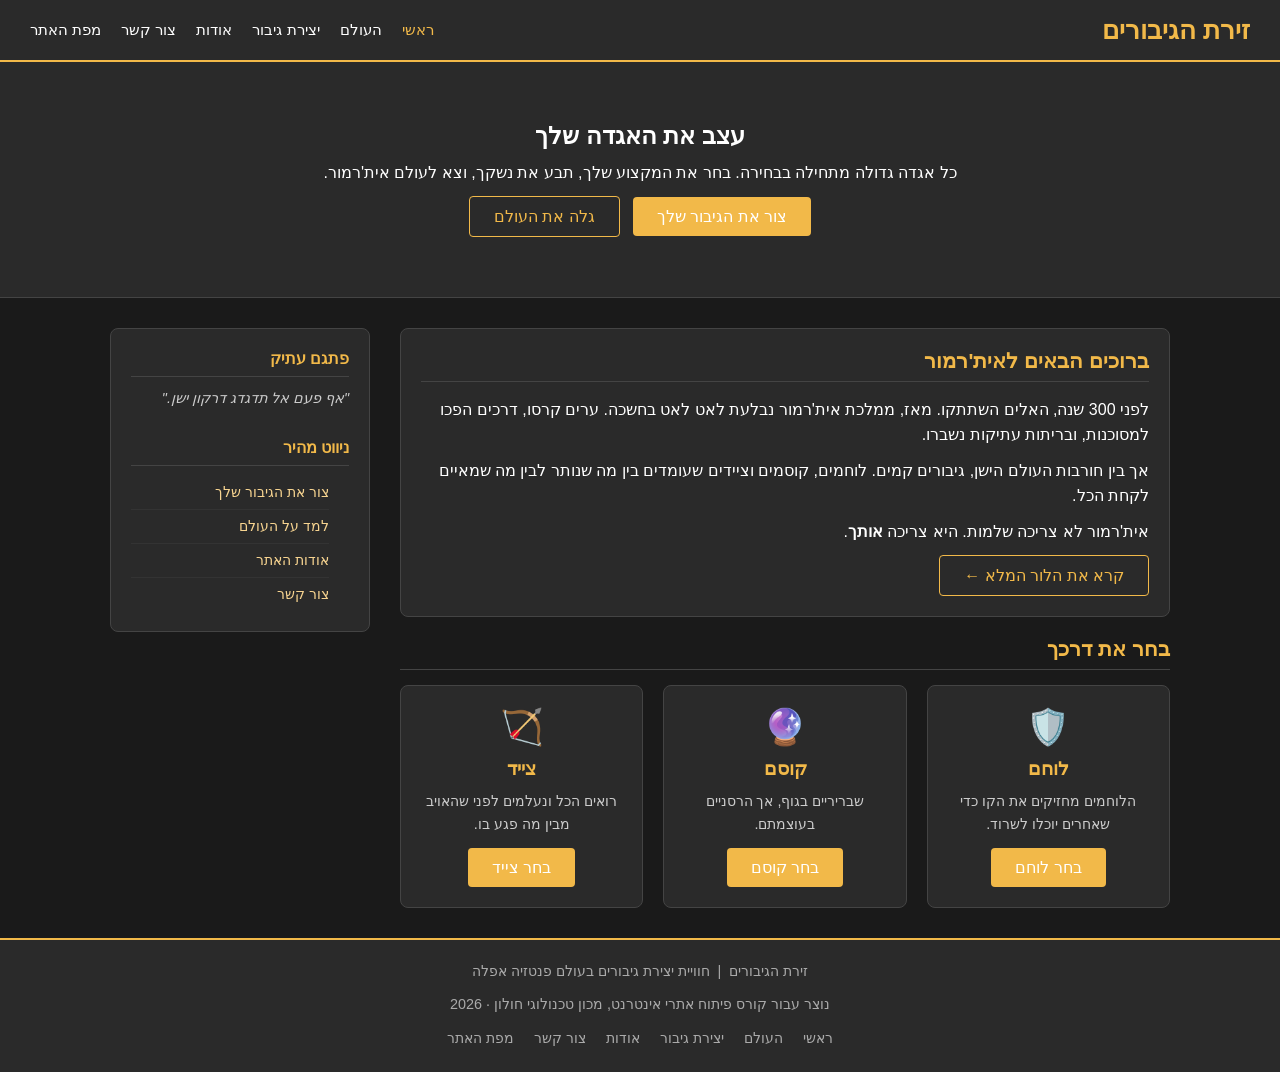
<file: index.html>
﻿<!DOCTYPE html>
<html lang="he">
<head>
    <meta charset="UTF-8" />
    <meta name="viewport" content="width=device-width, initial-scale=1.0" />
    <title>זירת הגיבורים - עצב את האגדה שלך</title>
    <meta name="description" content="זירת הגיבורים היא אתר יצירת גיבורים לעולם פנטזיה אפלה. בחר את המקצוע שלך וצא לדרך." />
    <meta name="keywords" content="RPG, גיבור, פנטזיה, לוחם, קוסם, צייד" />
    <meta name="author" content="זירת הגיבורים" />
    <link rel="icon" type="image/x-icon" href="assets/favicon.ico">
    <link rel="stylesheet" href="styles/myStyle.css" />
</head>
<body>

<div class="page-wrapper">
    <header> <!-- כותרת -->
        <h1>זירת הגיבורים</h1>
        <nav>
            <ul>
                <li><a href="index.html" class="active">ראשי</a></li>
                <li><a href="lore.html">העולם</a></li>
                <li><a href="heroCreator.html">יצירת גיבור</a></li>
                <li><a href="about.html">אודות</a></li>
                <li><a href="contactUs.html">צור קשר</a></li>
                <li><a href="siteMap.html">מפת האתר</a></li>
            </ul>
        </nav>
    </header>
    <!-- באנר ראשי -->
    <section class="hero-banner">
        <h2>עצב את האגדה שלך</h2>
        <p>
            כל אגדה גדולה מתחילה בבחירה. בחר את המקצוע שלך,
            תבע את נשקך, וצא לעולם אית'רמור.
        </p>
        <a href="heroCreator.html" class="btn btn-primary">צור את הגיבור שלך</a>
        &nbsp;
        <a href="lore.html" class="btn btn-secondary">גלה את העולם</a>
    </section>

    <!-- אזור תוכן -->
    <div class="content-area">

        <main>
            <!-- אודות העולם -->
            <div class="card">
                <h2 class="section-title">ברוכים הבאים לאית'רמור</h2>
                <p>
                    לפני 300 שנה, האלים השתתקו. מאז, ממלכת אית'רמור
                    נבלעת לאט לאט בחשכה. ערים קרסו,
                    דרכים הפכו למסוכנות, ובריתות עתיקות נשברו.
                </p>
                <p>
                    אך בין חורבות העולם הישן, גיבורים קמים. לוחמים, קוסמים
                    וציידים שעומדים בין מה שנותר לבין מה שמאיים לקחת הכל.
                </p>
                <p>
                    אית'רמור לא צריכה שלמות. היא צריכה <strong>אותך</strong>.
                </p>
                <a href="lore.html" class="btn btn-secondary">קרא את הלור המלא ←</a>
            </div>

            <!-- שלושת המקצועות -->
            <h2 class="section-title">בחר את דרכך</h2>
            <div class="class-grid">

                <div class="class-card">
                    <span class="class-icon">🛡️</span>
                    <h3>לוחם</h3>
                    <p> הלוחמים מחזיקים את הקו כדי שאחרים יוכלו לשרוד.</p>
                    <a href="heroCreator.html" class="btn btn-primary">בחר לוחם</a>
                </div>

                <div class="class-card">
                    <span class="class-icon">🔮</span>
                    <h3>קוסם</h3>
                    <p> שבריריים בגוף, אך הרסניים בעוצמתם.</p>
                    <a href="heroCreator.html" class="btn btn-primary">בחר קוסם</a>
                </div>

                <div class="class-card">
                    <span class="class-icon">🏹</span>
                    <h3>צייד</h3>
                    <p> רואים הכל ונעלמים לפני שהאויב מבין מה פגע בו.</p>
                    <a href="heroCreator.html" class="btn btn-primary">בחר צייד</a>
                </div>

            </div>
        </main>

        <!-- סרגל צד -->
        <aside>
            <h3>פתגם עתיק</h3>
            <p><em>"אף פעם אל תדגדג דרקון ישן."</em></p>

            <br />

            <h3>ניווט מהיר</h3>
            <ul>
                <li><a href="heroCreator.html">צור את הגיבור שלך</a></li>
                <li><a href="lore.html">למד על העולם</a></li>
                <li><a href="about.html">אודות האתר</a></li>
                <li><a href="contactUs.html">צור קשר</a></li>
            </ul>
        </aside>
    </div>
    
    <footer> <!-- כותרת תחתונה -->
        <p>זירת הגיבורים &nbsp;|&nbsp; חוויית יצירת גיבורים בעולם פנטזיה אפלה</p>
        <p>נוצר עבור קורס פיתוח אתרי אינטרנט, מכון טכנולוגי חולון · 2026</p>
        <nav>
            <ul>
                <li><a href="index.html">ראשי</a></li>
                <li><a href="lore.html">העולם</a></li>
                <li><a href="heroCreator.html">יצירת גיבור</a></li>
                <li><a href="about.html">אודות</a></li>
                <li><a href="contactUs.html">צור קשר</a></li>
                <li><a href="siteMap.html">מפת האתר</a></li>
            </ul>
        </nav>
    </footer>
</div>
</body>
</html>
</file>
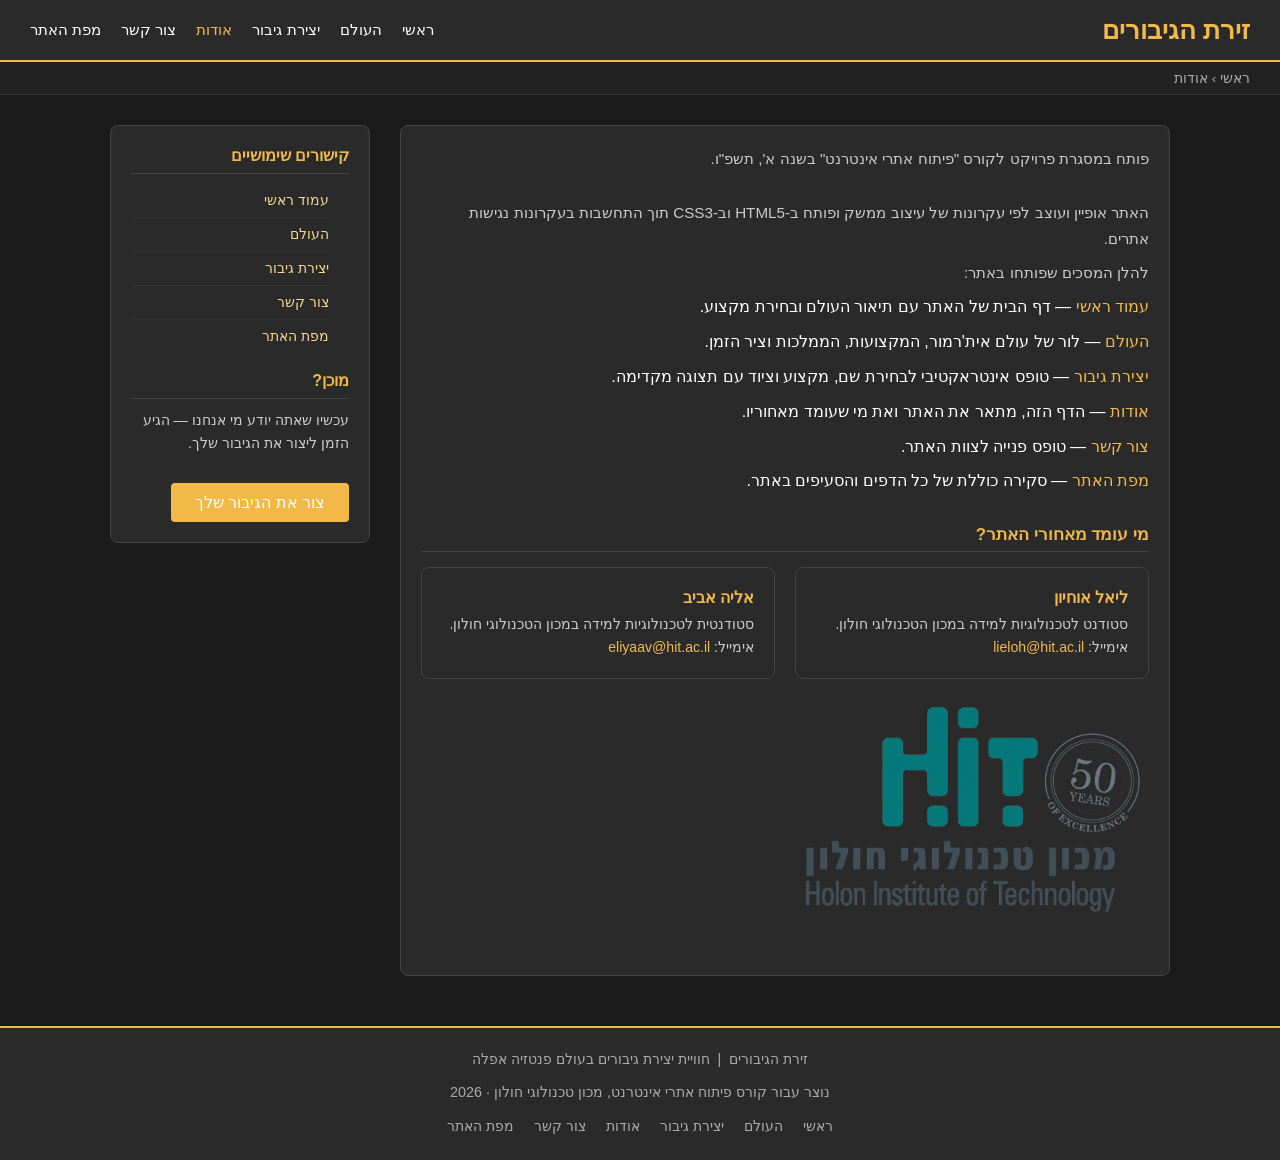
<file: about.html>
<!DOCTYPE html>
<html lang="he">
<head>
    <meta charset="UTF-8" />
    <meta name="viewport" content="width=device-width, initial-scale=1.0" />
    <title>זירת הגיבורים - אודות</title>
    <meta name="description" content="אודות זירת הגיבורים — מי אנחנו, מה המטרה שלנו ומי עומד מאחורי האתר." />
    <meta name="keywords" content="אודות, זירת הגיבורים, ליאל אוחיון, אליה אביב" />
    <meta name="author" content="זירת הגיבורים" />
    <link rel="icon" type="image/x-icon" href="assets/favicon.ico">
    <link rel="stylesheet" href="styles/myStyle.css" />
</head>
<body>

<div class="page-wrapper">

    <!-- כותרת -->
    <header>
        <h1>זירת הגיבורים</h1>
        <nav>
            <ul>
                <li><a href="index.html">ראשי</a></li>
                <li><a href="lore.html">העולם</a></li>
                <li><a href="heroCreator.html">יצירת גיבור</a></li>
                <li><a href="about.html" class="active">אודות</a></li>
                <li><a href="contactUs.html">צור קשר</a></li>
                <li><a href="siteMap.html">מפת האתר</a></li>
            </ul>
        </nav>
    </header>
    
    <!-- פירורי לחם -->
    <div class="breadcrumbs">
        <a href="index.html">ראשי</a> &rsaquo; אודות
    </div>

    <!-- אזור תוכן -->
    <div class="content-area">

        <main>

            <div class="card side-note">
                <div class="about-section">
                    <p>פותח במסגרת פרויקט לקורס "פיתוח אתרי אינטרנט" בשנה א', תשפ"ו.</p>
                </div>
                <div class="about-section">
                    <p>
                        האתר אופיין ועוצב לפי עקרונות של עיצוב ממשק ופותח ב-HTML5 וב-CSS3 תוך התחשבות
                        בעקרונות נגישות אתרים.
                    </p>
                    <p>להלן המסכים שפותחו באתר:</p>
                    <ul style="list-style: none; padding: 0; margin: 8px 0 0 0; display: flex; flex-direction: column; gap: 6px;">
                        <li><a href="index.html">עמוד ראשי</a> — דף הבית של האתר עם תיאור העולם ובחירת מקצוע.</li>
                        <li><a href="lore.html">העולם</a> — לור של עולם אית'רמור, המקצועות, הממלכות וציר הזמן.</li>
                        <li><a href="heroCreator.html">יצירת גיבור</a> — טופס אינטראקטיבי לבחירת שם, מקצוע וציוד עם תצוגה מקדימה.</li>
                        <li><a href="about.html">אודות</a> — הדף הזה, מתאר את האתר ואת מי שעומד מאחוריו.</li>
                        <li><a href="contactUs.html">צור קשר</a> — טופס פנייה לצוות האתר.</li>
                        <li><a href="siteMap.html">מפת האתר</a> — סקירה כוללת של כל הדפים והסעיפים באתר.</li>
                    </ul>
                </div>
                <div class="about-section">
                    <h3>מי עומד מאחורי האתר?</h3>
                    <div class="team-grid">
                        <div class="team-card">
                            <h4>ליאל אוחיון</h4>
                            <p>
                                סטודנט לטכנולוגיות למידה במכון הטכנולוגי חולון.<br />
                                אימייל: <a href="mailto:lieloh@hit.ac.il">lieloh@hit.ac.il</a>
                            </p>
                        </div>
                        <div class="team-card">
                            <h4>אליה אביב</h4>
                            <p>
                                סטודנטית לטכנולוגיות למידה במכון הטכנולוגי חולון.<br />
                                אימייל: <a href="mailto:eliyaav@hit.ac.il">eliyaav@hit.ac.il</a>
                            </p>
                        </div>
                        <img src="assets/logo.png" alt="לוגו המכון הטכנולוגי חולון"></img>
                    </div>
                </div>

            </div>

        </main>

        <!-- סרגל צד -->
        <aside>
            <h3>קישורים שימושיים</h3>
            <ul>
                <li><a href="index.html">עמוד ראשי</a></li>
                <li><a href="lore.html">העולם</a></li>
                <li><a href="heroCreator.html">יצירת גיבור</a></li>
                <li><a href="contactUs.html">צור קשר</a></li>
                <li><a href="siteMap.html">מפת האתר</a></li>
            </ul>
            <br />
            <h3>מוכן?</h3>
            <p>עכשיו שאתה יודע מי אנחנו — הגיע הזמן ליצור את הגיבור שלך.</p>
            <br />
            <a href="heroCreator.html" class="btn btn-primary">צור את הגיבור שלך</a>
        </aside>
    </div>

    <!-- כותרת תחתונה -->
    <footer>
        <p>זירת הגיבורים &nbsp;|&nbsp; חוויית יצירת גיבורים בעולם פנטזיה אפלה</p>
        <p>נוצר עבור קורס פיתוח אתרי אינטרנט, מכון טכנולוגי חולון · 2026</p>
        <nav>
            <ul>
                <li><a href="index.html">ראשי</a></li>
                <li><a href="lore.html">העולם</a></li>
                <li><a href="heroCreator.html">יצירת גיבור</a></li>
                <li><a href="about.html">אודות</a></li>
                <li><a href="contactUs.html">צור קשר</a></li>
                <li><a href="siteMap.html">מפת האתר</a></li>
            </ul>
        </nav>
    </footer>
</div>
</body>
</html>
</file>
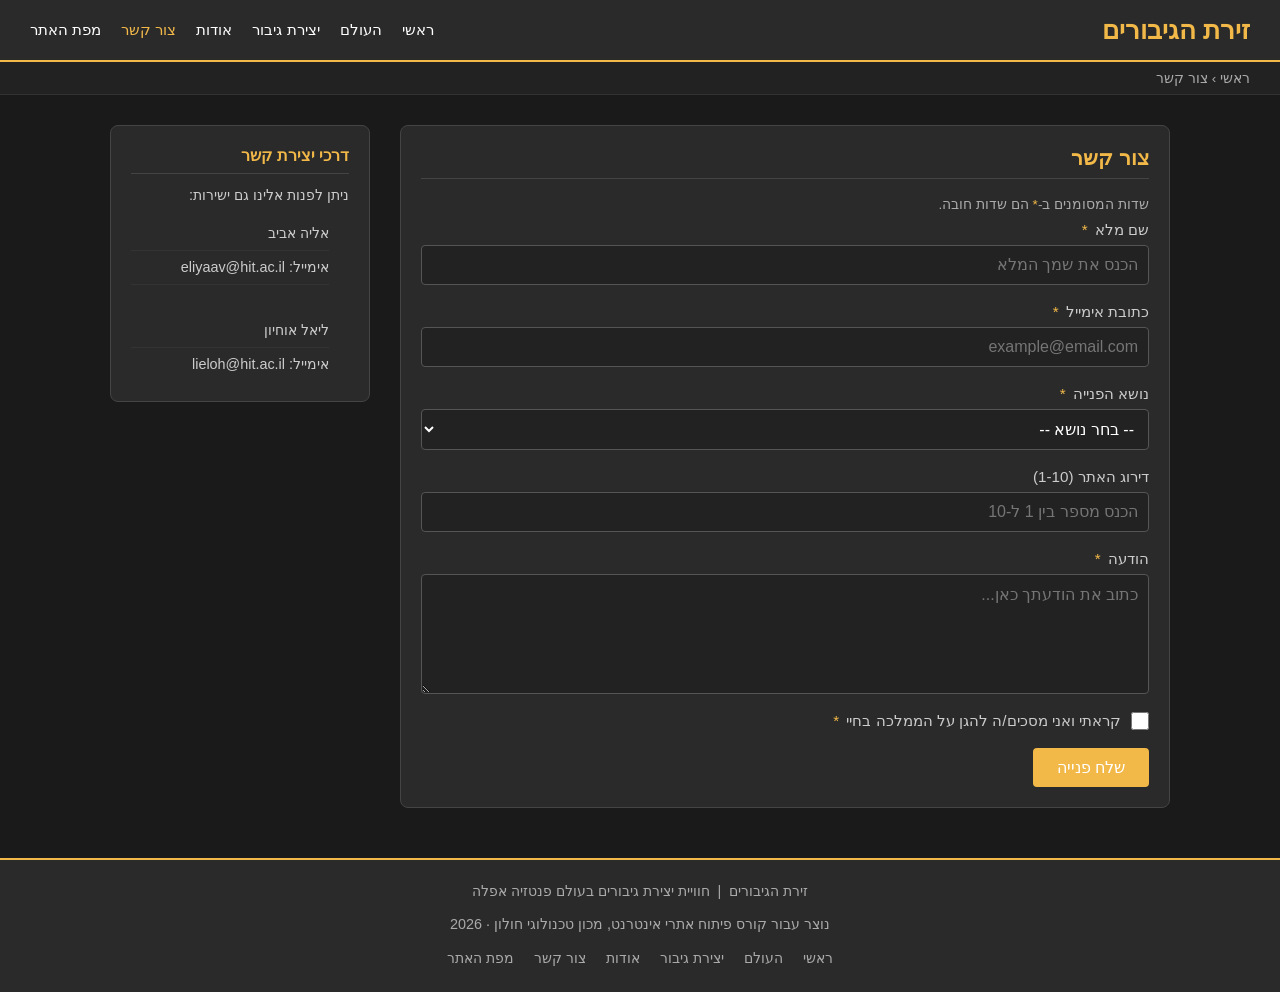
<file: contactUs.html>
﻿<!DOCTYPE html>
<html lang="he">
<head>
    <meta charset="UTF-8" />
    <meta name="viewport" content="width=device-width, initial-scale=1.0" />
    <title>זירת הגיבורים - צור קשר</title>
    <meta name="description" content="צרו קשר עם צוות זירת הגיבורים — שאלות, הצעות ודיווח על תקלות." />
    <meta name="keywords" content="צור קשר, זירת הגיבורים, פנייה, שאלות" />
    <meta name="author" content="זירת הגיבורים" />
    <link rel="icon" type="image/x-icon" href="assets/favicon.ico">
    <link rel="stylesheet" href="styles/myStyle.css" />
</head>
<body>

<div class="page-wrapper">
    <header> <!-- כותרת -->
        <h1>זירת הגיבורים</h1>
        <nav>
            <ul>
                <li><a href="index.html">ראשי</a></li>
                <li><a href="lore.html">העולם</a></li>
                <li><a href="heroCreator.html">יצירת גיבור</a></li>
                <li><a href="about.html">אודות</a></li>
                <li><a href="contactUs.html" class="active">צור קשר</a></li>
                <li><a href="siteMap.html">מפת האתר</a></li>
            </ul>
        </nav>
    </header>
    <!-- פירורי לחם -->
    <div class="breadcrumbs">
        <a href="index.html">ראשי</a> &rsaquo; צור קשר
    </div>

    <!-- אזור תוכן -->
    <div class="content-area">
        <main>
            <div class="card">
                <h2 class="section-title">צור קשר</h2>
                <p class="required-note">שדות המסומנים ב-<span style="color:#f2b949;">*</span> הם שדות חובה.</p>
                <form>
                    <!-- שם -->
                    <div class="form-group">
                        <label for="name">שם מלא <span class="required">*</span></label>
                        <input
                                type="text"
                                id="name"
                                name="name"
                                placeholder="הכנס את שמך המלא"
                                required
                        />
                    </div>
                    <!-- אימייל -->
                    <div class="form-group">
                        <label for="email">כתובת אימייל <span class="required">*</span></label>
                        <input
                                type="email"
                                id="email"
                                name="email"
                                placeholder="example@email.com"
                                required
                        />
                    </div>
                    <!-- נושא הפנייה -->
                    <div class="form-group">
                        <label for="subject">נושא הפנייה <span class="required">*</span></label>
                        <select id="subject" name="subject" required>
                            <option value="" disabled selected>-- בחר נושא --</option>
                            <option value="bug">דיווח על תקלה</option>
                            <option value="question">שאלה כללית</option>
                            <option value="suggestion">הצעה לשיפור</option>
                            <option value="other">אחר</option>
                        </select>
                    </div>
                    <!-- דירוג -->
                    <div class="form-group">
                        <label for="rating">דירוג האתר (1-10)</label>
                        <input
                                type="number"
                                id="rating"
                                name="rating"
                                min="1"
                                max="10"
                                placeholder="הכנס מספר בין 1 ל-10"
                        />
                    </div>
                    <!-- הודעה -->
                    <div class="form-group">
                        <label for="message">הודעה <span class="required">*</span></label>
                        <textarea
                                id="message"
                                name="message"
                                placeholder="כתוב את הודעתך כאן..."
                                required
                        ></textarea>
                    </div>
                    <!-- הסכמה לתנאים -->
                    <div class="form-group">
                        <div class="checkbox-group">
                            <input type="checkbox" id="agree" name="agree" required />
                            <label for="agree">קראתי ואני מסכים/ה להגן על הממלכה בחיי <span class="required">*</span></label>
                        </div>
                    </div>
                    <!-- כפתור שליחה -->
                    <div>
                        <button type="submit" class="btn btn-primary">שלח פנייה</button>
                    </div>

                </form>
            </div>
        </main>
        <!-- סרגל צד -->
        <aside>
            <h3>דרכי יצירת קשר</h3>
            <p>ניתן לפנות אלינו גם ישירות:</p>
            <ul>
                <li> אליה אביב</li>
                <li>אימייל: eliyaav@hit.ac.il</li>
                <br />
                <li>ליאל אוחיון</li>
                <li>אימייל: lieloh@hit.ac.il</li>
            </ul>
        </aside>
    </div>
    <footer> <!-- כותרת תחתונה -->
        <p>זירת הגיבורים &nbsp;|&nbsp; חוויית יצירת גיבורים בעולם פנטזיה אפלה</p>
        <p>נוצר עבור קורס פיתוח אתרי אינטרנט, מכון טכנולוגי חולון · 2026</p>
        <nav>
            <ul>
                <li><a href="index.html">ראשי</a></li>
                <li><a href="lore.html">העולם</a></li>
                <li><a href="heroCreator.html">יצירת גיבור</a></li>
                <li><a href="about.html">אודות</a></li>
                <li><a href="contactUs.html">צור קשר</a></li>
                <li><a href="siteMap.html">מפת האתר</a></li>
            </ul>
        </nav>
    </footer>
</div>
</body>
</html>
</file>
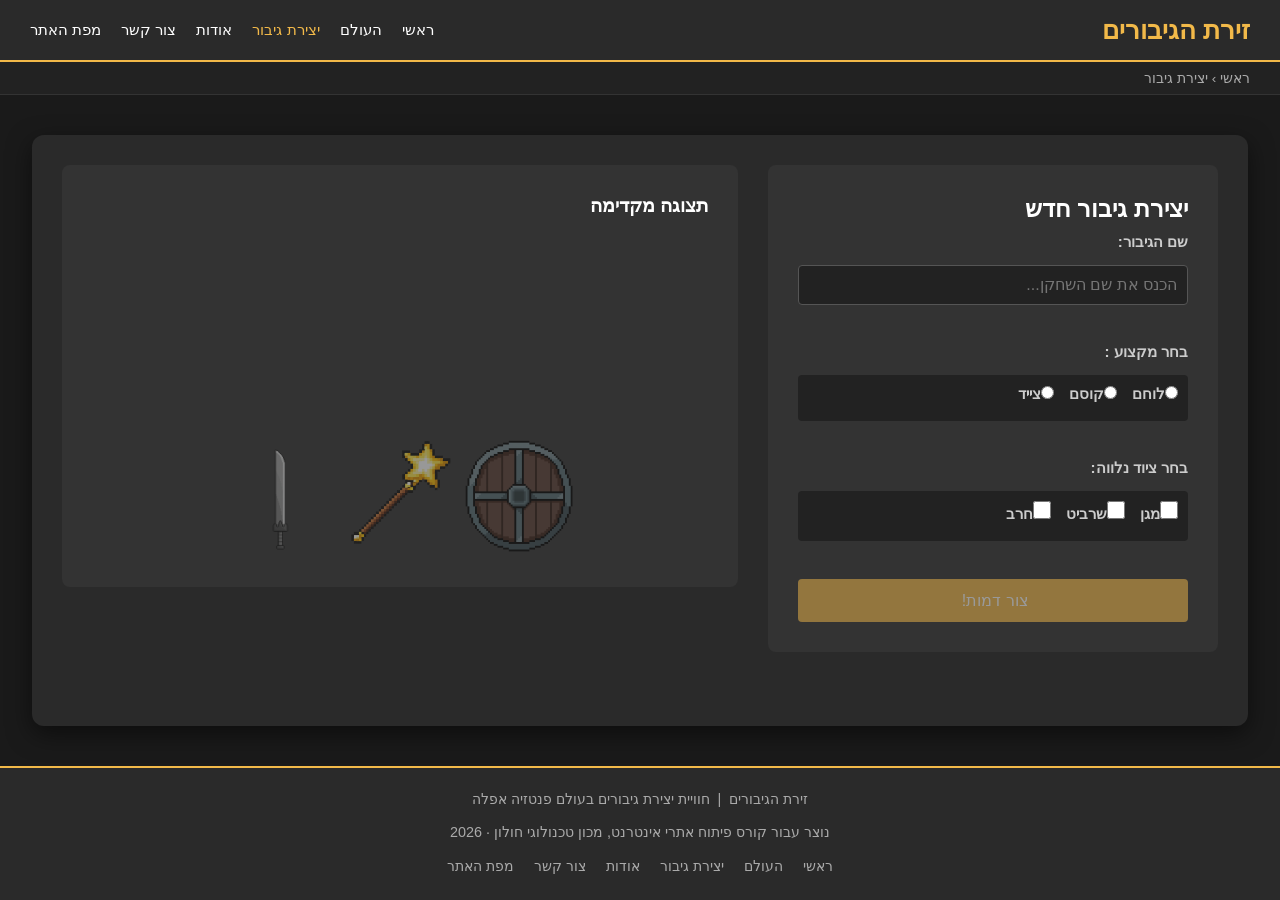
<file: heroCreator.html>
﻿<!DOCTYPE html>
<html lang="en">
<head>
    <meta name="viewport" content="width=device-width, initial-scale=1.0" />
    <title>זירת הגיבורים - יצירת גיבור</title>
    <meta name="description" content="יצירת גיבור מעל מקצוע וציוד מלווה בבחירה אישית " />
    <meta name="keywords" content="יצירת גיבור, זירת הגיבורים, מקצועות, עיצוב אישי" />
    <meta name="author" content="זירת הגיבורים" />
    <link rel="icon" type="image/x-icon" href="assets/favicon.ico">
    <link rel="stylesheet" href="styles/myStyle.css" />
</head>
<body>
    <div class="page-wrapper">
        <header>  <!-- כותרת -->
            <h1>זירת הגיבורים</h1>
            <nav>
                <ul>
                    <li><a href="index.html">ראשי</a></li>
                    <li><a href="lore.html">העולם</a></li>
                    <li><a href="heroCreator.html" class="active">יצירת גיבור</a></li>
                    <li><a href="about.html">אודות</a></li>
                    <li><a href="contactUs.html" >צור קשר</a></li>
                    <li><a href="siteMap.html">מפת האתר</a></li>
                </ul>
            </nav>
        </header>

        <!-- פירורי לחם -->
        <div class="breadcrumbs">
            <a href="index.html">ראשי</a> &rsaquo; יצירת גיבור
        </div>

        <main class="creator-wrapper">
            <section class="form-container">
                <h2>יצירת גיבור חדש</h2>
                <form id="heroForm" onsubmit="return false;">
                    <div class="form-group">
                        <label for="heroName">שם הגיבור:</label>
                        <input type="text" id="heroName" placeholder="הכנס את שם השחקן..." required>
                    </div>
                    <div class="form-group">
                        <label>בחר מקצוע :</label>
                        <div class="radio-group">
                            <label><input type="radio" name="heroClass" value="warrior">לוחם</label>
                            <label><input type="radio" name="heroClass" value="mage">קוסם</label>
                            <label><input type="radio" name="heroClass" value="hunter">צייד</label>
                        </div>
                    </div>
                    <div class="form-group">
                        <label>בחר ציוד נלווה:</label>
                        <div class="checkbox-group">
                            <label><input type="checkbox" class="gear-checkbox" value="shield">מגן</label>
                            <label><input type="checkbox" class="gear-checkbox" value="wand">שרביט</label>
                            <label><input type="checkbox" class="gear-checkbox" value="sword">חרב</label>
                        </div>
                    </div>
                    <button type="submit" id="submitBtn" disabled>צור דמות! ️</button>
                </form>
            </section>

            <section class="preview-container">
                <h3>תצוגה מקדימה</h3>
                <div class="character-images">
                    <img src="assets/warrior.png" id="img-warrior" class="class-img" alt="לוחם">
                    <img src="assets/mage.png" id="img-mage" class="class-img" alt="קוסם">
                    <img src="assets/hunter.png" id="img-hunter" class="class-img" alt="צייד">
                </div>
                <div class="gear-images">
                    <img src="assets/shield.png" id="img-shield" class="gear-img" alt="מגן">
                    <img src="assets/wand.png" id="img-wand" class="gear-img" alt="שרביט">
                    <img src="assets/sword.png" id="img-sword" class="gear-img" alt="חרב">
                </div>
            </section>
        </main> 
        
        <footer>
            <p>זירת הגיבורים &nbsp;|&nbsp; חוויית יצירת גיבורים בעולם פנטזיה אפלה</p>
            <p>נוצר עבור קורס פיתוח אתרי אינטרנט, מכון טכנולוגי חולון · 2026</p>
            <nav>
                <ul>
                    <li><a href="index.html">ראשי</a></li>
                    <li><a href="lore.html">העולם</a></li>
                    <li><a href="heroCreator.html">יצירת גיבור</a></li>
                    <li><a href="about.html">אודות</a></li>
                    <li><a href="contactUs.html">צור קשר</a></li>
                    <li><a href="siteMap.html">מפת האתר</a></li>
                </ul>
            </nav>
        </footer>
    </div>
    <script src="jScripts/tofes.js"></script>
</body>
</html>
</file>
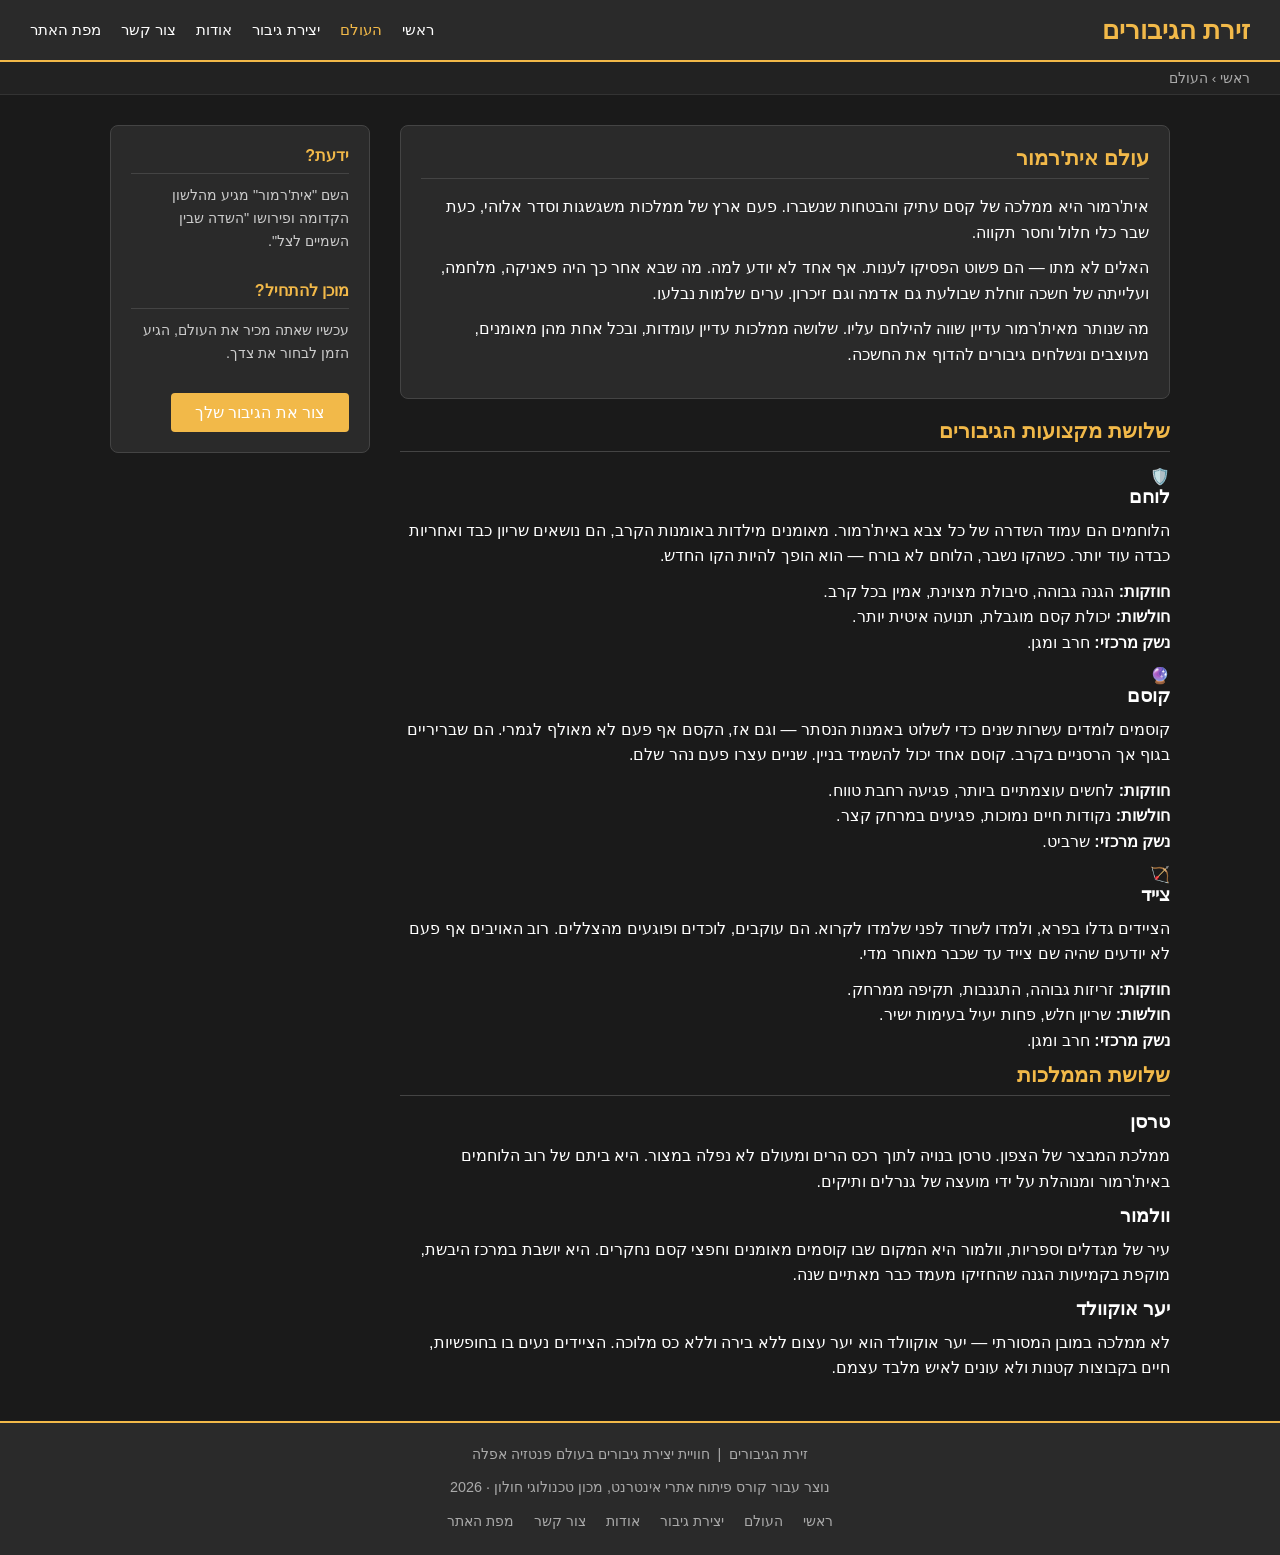
<file: lore.html>
﻿<!DOCTYPE html>
<html lang="he">
<head>
    <meta charset="UTF-8" />
    <meta name="viewport" content="width=device-width, initial-scale=1.0" />
    <title>זירת הגיבורים - עולם אית'רמור</title>
    <meta name="description" content="למד על עולם הפנטזיה האפלה של אית'רמור — ההיסטוריה שלו, ממלכותיו ושלושת מקצועות הגיבורים." />
    <meta name="keywords" content="אית'רמור, לור, עולם פנטזיה, לוחם, קוסם, צייד, זירת הגיבורים" />
    <meta name="author" content="זירת הגיבורים" />
    <link rel="icon" type="image/x-icon" href="assets/favicon.ico">
    <link rel="stylesheet" href="styles/myStyle.css" />
</head>
<body>

<div class="page-wrapper">
    <header> <!-- כותרת -->
        <h1>זירת הגיבורים</h1>
        <nav>
            <ul>
                <li><a href="index.html">ראשי</a></li>
                <li><a href="lore.html" class="active">העולם</a></li>
                <li><a href="heroCreator.html">יצירת גיבור</a></li>
                <li><a href="about.html">אודות</a></li>
                <li><a href="contactUs.html">צור קשר</a></li>
                <li><a href="siteMap.html">מפת האתר</a></li>
            </ul>
        </nav>
    </header>

    <!-- פירורי לחם -->
    <div class="breadcrumbs">
        <a href="index.html">ראשי</a> &rsaquo; העולם
    </div>

    <!-- אזור תוכן -->
    <div class="content-area">

        <main>
            <div class="card"> <!-- מבוא לעולם -->
                <h2 class="section-title">עולם אית'רמור</h2>
                <p>
                    אית'רמור היא ממלכה של קסם עתיק והבטחות שנשברו. פעם ארץ של ממלכות
                    משגשגות וסדר אלוהי, כעת שבר כלי חלול וחסר תקווה.
                </p>
                <p>
                    האלים לא מתו — הם פשוט הפסיקו לענות. אף אחד לא יודע למה.
                    מה שבא אחר כך היה פאניקה, מלחמה, ועלייתה של חשכה
                    זוחלת שבולעת גם אדמה וגם זיכרון. ערים שלמות נבלעו.
                </p>
                <p>
                    מה שנותר מאית'רמור עדיין שווה להילחם עליו. שלושה ממלכות עדיין עומדות,
                    ובכל אחת מהן מאומנים, מעוצבים ונשלחים גיבורים להדוף את החשכה.
                </p>
            </div>

            <!-- שלושת המקצועות -->
            <h2 class="section-title">שלושת מקצועות הגיבורים</h2>
            <div class="class-lore-card">
                <div class="class-lore-icon">🛡️</div>
                <div>
                    <h3>לוחם</h3>
                    <p>
                        הלוחמים הם עמוד השדרה של כל צבא באית'רמור. מאומנים מילדות
                        באומנות הקרב, הם נושאים שריון כבד ואחריות כבדה עוד יותר.
                        כשהקו נשבר, הלוחם לא בורח — הוא הופך להיות הקו החדש.
                    </p>
                    <p>
                        <strong>חוזקות:</strong> הגנה גבוהה, סיבולת מצוינת, אמין בכל קרב.<br />
                        <strong>חולשות:</strong> יכולת קסם מוגבלת, תנועה איטית יותר.<br />
                        <strong>נשק מרכזי:</strong> חרב ומגן.
                    </p>
                </div>
            </div>

            <div class="class-lore-card">
                <div class="class-lore-icon">🔮</div>
                <div>
                    <h3>קוסם</h3>
                    <p>
                        קוסמים לומדים עשרות שנים כדי לשלוט באמנות הנסתר — וגם אז,
                        הקסם אף פעם לא מאולף לגמרי. הם שבריריים בגוף אך הרסניים
                        בקרב. קוסם אחד יכול להשמיד בניין. שניים עצרו פעם נהר שלם.
                    </p>
                    <p>
                        <strong>חוזקות:</strong> לחשים עוצמתיים ביותר, פגיעה רחבת טווח.<br />
                        <strong>חולשות:</strong> נקודות חיים נמוכות, פגיעים במרחק קצר.<br />
                        <strong>נשק מרכזי:</strong> שרביט.
                    </p>
                </div>
            </div>

            <div class="class-lore-card">
                <div class="class-lore-icon">🏹</div>
                <div>
                    <h3>צייד</h3>
                    <p>
                        הציידים גדלו בפרא, ולמדו לשרוד לפני שלמדו לקרוא. הם עוקבים,
                        לוכדים ופוגעים מהצללים. רוב האויבים אף פעם לא יודעים שהיה
                        שם צייד עד שכבר מאוחר מדי.
                    </p>
                    <p>
                        <strong>חוזקות:</strong> זריזות גבוהה, התגנבות, תקיפה ממרחק.<br />
                        <strong>חולשות:</strong> שריון חלש, פחות יעיל בעימות ישיר.<br />
                        <strong>נשק מרכזי:</strong> חרב ומגן.
                    </p>
                </div>
            </div>

            <!-- הממלכות -->
            <h2 class="section-title">שלושת הממלכות</h2>
            <div class="kingdom-card">
                <h3>טרסן</h3>
                <p>
                    ממלכת המבצר של הצפון. טרסן בנויה לתוך רכס הרים ומעולם לא
                    נפלה במצור. היא ביתם של רוב הלוחמים באית'רמור ומנוהלת על ידי
                    מועצה של גנרלים ותיקים.
                </p>
            </div>

            <div class="kingdom-card">
                <h3>וולמור</h3>
                <p>
                    עיר של מגדלים וספריות, וולמור היא המקום שבו קוסמים מאומנים
                    וחפצי קסם נחקרים. היא יושבת במרכז היבשת, מוקפת בקמיעות
                    הגנה שהחזיקו מעמד כבר מאתיים שנה.
                </p>
            </div>

            <div class="kingdom-card">
                <h3>יער אוקוולד</h3>
                <p>
                    לא ממלכה במובן המסורתי — יער אוקוולד הוא יער עצום ללא בירה וללא
                    כס מלוכה. הציידים נעים בו בחופשיות, חיים בקבוצות קטנות ולא
                    עונים לאיש מלבד עצמם.
                </p>
            </div>
        </main>

        <!-- סרגל צד -->
        <aside>
            <h3>ידעת?</h3>
            <p>השם "אית'רמור" מגיע מהלשון הקדומה ופירושו "השדה שבין השמיים לצל".</p>
            <br />
            <h3>מוכן להתחיל?</h3>
            <p>עכשיו שאתה מכיר את העולם, הגיע הזמן לבחור את צדך.</p>
            <br />
            <a href="heroCreator.html" class="btn btn-primary">צור את הגיבור שלך</a>
        </aside>
    </div>
    
    <footer> <!-- כותרת תחתונה -->
        <p>זירת הגיבורים &nbsp;|&nbsp; חוויית יצירת גיבורים בעולם פנטזיה אפלה</p>
        <p>נוצר עבור קורס פיתוח אתרי אינטרנט, מכון טכנולוגי חולון · 2026</p>
        <nav>
            <ul>
                <li><a href="index.html">ראשי</a></li>
                <li><a href="lore.html">העולם</a></li>
                <li><a href="heroCreator.html">יצירת גיבור</a></li>
                <li><a href="about.html">אודות</a></li>
                <li><a href="contactUs.html">צור קשר</a></li>
                <li><a href="siteMap.html">מפת האתר</a></li>
            </ul>
        </nav>
    </footer>
</div>
</body>
</html>
</file>
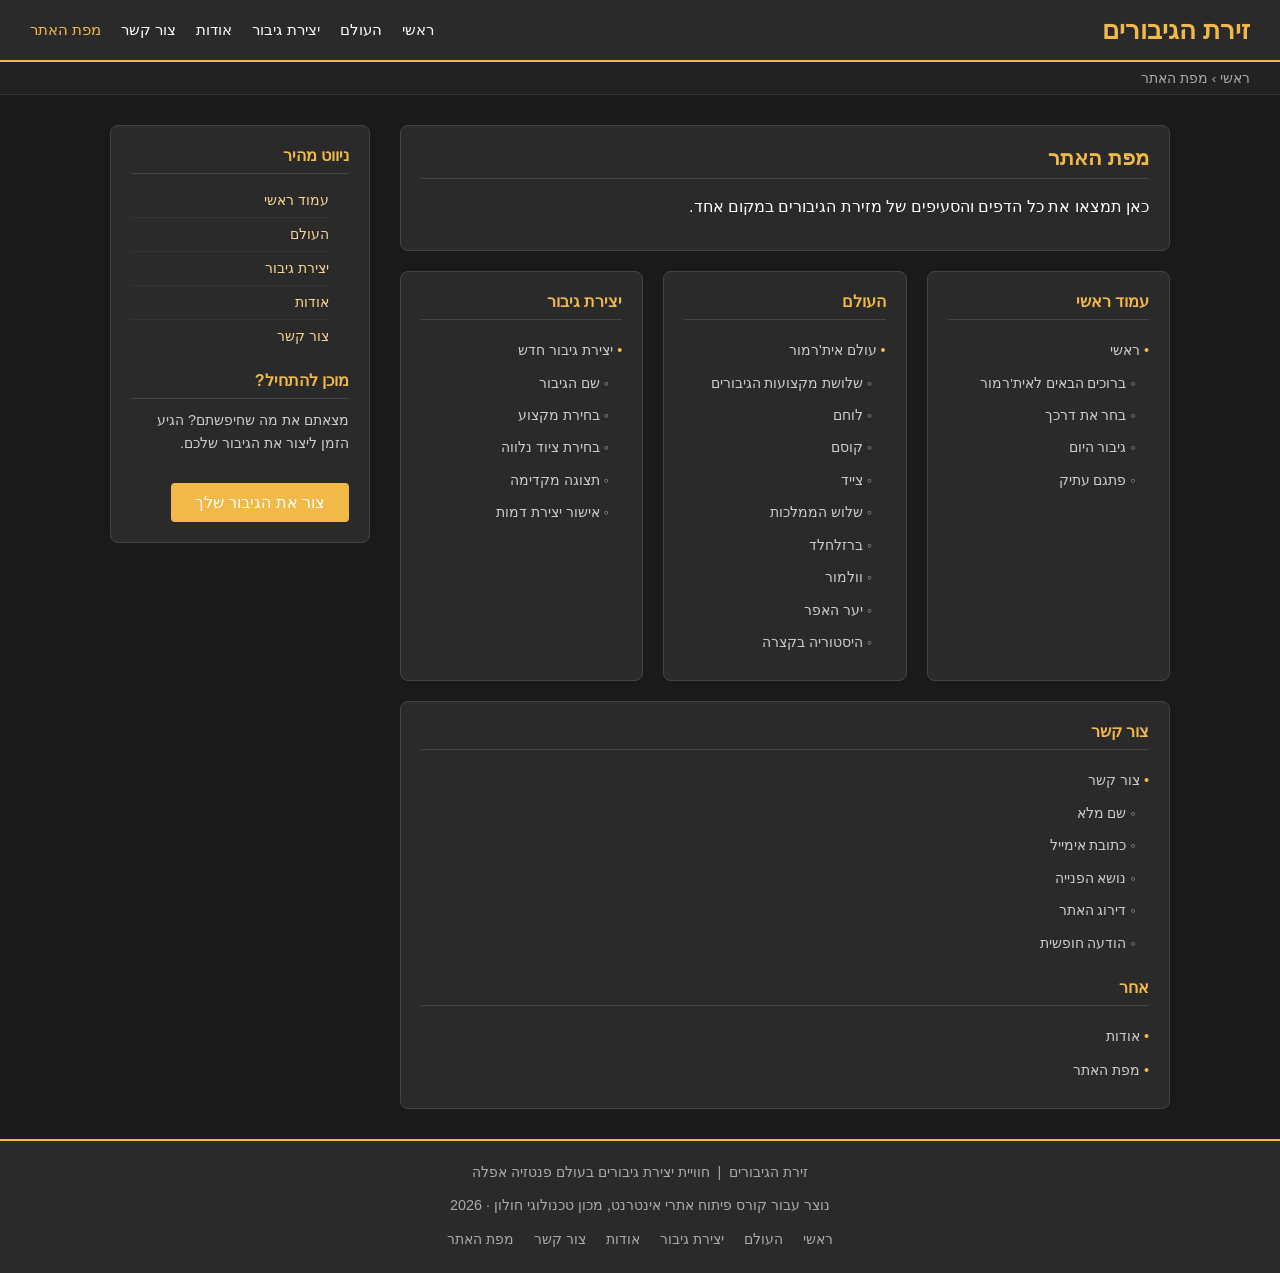
<file: siteMap.html>
<!DOCTYPE html>
<html lang="he">
<head>
    <meta charset="UTF-8" />
    <meta name="viewport" content="width=device-width, initial-scale=1.0" />
    <title>זירת הגיבורים - מפת האתר</title>
    <meta name="description" content="מפת האתר של זירת הגיבורים — כל הדפים והסעיפים במקום אחד." />
    <meta name="keywords" content="מפת אתר, זירת הגיבורים, ניווט" />
    <meta name="author" content="זירת הגיבורים" />
    <link rel="icon" type="image/x-icon" href="assets/favicon.ico">
    <link rel="stylesheet" href="styles/myStyle.css" />
    <style>
        
    </style>
</head>
<body>

<div class="page-wrapper">
    <header> <!-- כותרת -->
        <h1>זירת הגיבורים</h1>
        <nav>
            <ul>
                <li><a href="index.html">ראשי</a></li>
                <li><a href="lore.html">העולם</a></li>
                <li><a href="heroCreator.html">יצירת גיבור</a></li>
                <li><a href="about.html">אודות</a></li>
                <li><a href="contactUs.html">צור קשר</a></li>
                <li><a href="siteMap.html" class="active">מפת האתר</a></li>
            </ul>
        </nav>
    </header>

    <!-- פירורי לחם -->
    <div class="breadcrumbs">
        <a href="index.html">ראשי</a> &rsaquo; מפת האתר
    </div>

    <!-- אזור תוכן -->
    <div class="content-area">
        <main>
            <div class="card">
                <h2 class="section-title">מפת האתר</h2>
                <p>כאן תמצאו את כל הדפים והסעיפים של מזירת הגיבורים במקום אחד.</p>
            </div>

            <div class="sitemap-grid">
                <!-- עמוד ראשי -->
                <div class="sitemap-column">
                    <h3>עמוד ראשי</h3>
                    <ul>
                        <li><a href="index.html">ראשי</a></li>
                        <li class="sub-item"><a href="index.html">ברוכים הבאים לאית'רמור</a></li>
                        <li class="sub-item"><a href="index.html">בחר את דרכך</a></li>
                        <li class="sub-item">גיבור היום</li>
                        <li class="sub-item">פתגם עתיק</li>
                    </ul>
                </div>

                <!-- העולם -->
                <div class="sitemap-column">
                    <h3>העולם</h3>
                    <ul>
                        <li><a href="lore.html">עולם אית'רמור</a></li>
                        <li class="sub-item"><a href="lore.html">שלושת מקצועות הגיבורים</a></li>
                        <li class="sub-item">לוחם</li>
                        <li class="sub-item">קוסם</li>
                        <li class="sub-item">צייד</li>
                        <li class="sub-item"><a href="lore.html">שלוש הממלכות</a></li>
                        <li class="sub-item">ברזלחלד</li>
                        <li class="sub-item">וולמור</li>
                        <li class="sub-item">יער האפר</li>
                        <li class="sub-item"><a href="lore.html">היסטוריה בקצרה</a></li>
                    </ul>
                </div>

                <!-- יצירת גיבור -->
                <div class="sitemap-column">
                    <h3>יצירת גיבור</h3>
                    <ul>
                        <li><a href="heroCreator.html">יצירת גיבור חדש</a></li>
                        <li class="sub-item">שם הגיבור</li>
                        <li class="sub-item">בחירת מקצוע</li>
                        <li class="sub-item">בחירת ציוד נלווה</li>
                        <li class="sub-item">תצוגה מקדימה</li>
                        <li class="sub-item">אישור יצירת דמות</li>
                    </ul>
                </div>

                <!-- צור קשר ואודות -->
                <div class="sitemap-column">
                    <h3>צור קשר</h3>
                    <ul>
                        <li><a href="contactUs.html">צור קשר</a></li>
                        <li class="sub-item">שם מלא</li>
                        <li class="sub-item">כתובת אימייל</li>
                        <li class="sub-item">נושא הפנייה</li>
                        <li class="sub-item">דירוג האתר</li>
                        <li class="sub-item">הודעה חופשית</li>
                    </ul>
                    <br />
                    <h3>אחר</h3>
                    <ul>
                        <li><a href="about.html">אודות</a></li>
                        <li><a href="siteMap.html">מפת האתר</a></li>
                    </ul>
                </div>

            </div>
        </main>

        <!-- סרגל צד -->
        <aside>
            <h3>ניווט מהיר</h3>
            <ul>
                <li><a href="index.html">עמוד ראשי</a></li>
                <li><a href="lore.html">העולם</a></li>
                <li><a href="heroCreator.html">יצירת גיבור</a></li>
                <li><a href="about.html">אודות</a></li>
                <li><a href="contactUs.html">צור קשר</a></li>
            </ul>
            <br />
            <h3>מוכן להתחיל?</h3>
            <p>מצאתם את מה שחיפשתם? הגיע הזמן ליצור את הגיבור שלכם.</p>
            <br />
            <a href="heroCreator.html" class="btn btn-primary">צור את הגיבור שלך</a>
        </aside>
    </div>
    <!-- כותרת תחתונה -->
    <footer>
        <p>זירת הגיבורים &nbsp;|&nbsp; חוויית יצירת גיבורים בעולם פנטזיה אפלה</p>
        <p>נוצר עבור קורס פיתוח אתרי אינטרנט, מכון טכנולוגי חולון · 2026</p>
        <nav>
            <ul>
                <li><a href="index.html">ראשי</a></li>
                <li><a href="lore.html">העולם</a></li>
                <li><a href="heroCreator.html">יצירת גיבור</a></li>
                <li><a href="about.html">אודות</a></li>
                <li><a href="contactUs.html">צור קשר</a></li>
                <li><a href="siteMap.html">מפת האתר</a></li>
            </ul>
        </nav>
    </footer>
</div>
</body>
</html>
</file>
<file: styles/myStyle.css>
﻿/* --- General Reset & Base --- */
* {
    margin: 0;
    padding: 0;
    box-sizing: border-box;
}

body {
    font-family: sans-serif;
    background-color: #1a1a1a;
    color: #ffffff;
    direction: rtl;
}

a {
    color: #f7d490;
    text-decoration: none;
}

a:hover {
    text-decoration: underline;
}

h1, h2, h3, p {
    margin-bottom: 10px;
}

p {
    line-height: 1.6;
}

ul {
    padding-right: 20px;
    line-height: 1.8;
}

img {
    max-width: 100%;
}

/* --- Header & Navigation --- */
header {
    background-color: #2a2a2a;
    padding: 15px 30px;
    border-bottom: 2px solid #f2b949;
    display: flex;
    align-items: center;
    justify-content: space-between;
}

header h1 {
    font-size: 1.6rem;
    color: #f2b949;
    margin-bottom: 0;
}

nav ul {
    list-style: none;
    padding: 0;
    display: flex;
    gap: 20px;
}

nav ul li a {
    color: #ffffff;
    font-size: 0.95rem;
}

nav ul li a:hover,
nav ul li a.active {
    color: #f2b949;
    text-decoration: none;
}

/* --- Breadcrumbs --- */
.breadcrumbs {
    background-color: #222;
    padding: 8px 30px;
    font-size: 0.85rem;
    color: #aaa;
    border-bottom: 1px solid #333;
}

.breadcrumbs a {
    color: #aaa;
}

.breadcrumbs a:hover {
    color: #f2b949;
}

/* --- Page Layout & Sidebar --- */
.page-wrapper {
    min-height: 100vh;
    display: flex;
    flex-direction: column;
}

.content-area {
    display: flex;
    gap: 30px;
    max-width: 1100px;
    margin: 30px auto;
    padding: 0 20px;
    width: 100%;
    flex: 1;
    align-items: flex-start;
}

main {
    flex: 1;
}

aside {
    width: 260px;
    min-width: 220px;
    background-color: #2a2a2a;
    border: 1px solid #444;
    border-radius: 8px;
    padding: 20px;
}

aside h3 {
    color: #f2b949;
    font-size: 1rem;
    margin-bottom: 10px;
    border-bottom: 1px solid #444;
    padding-bottom: 8px;
}

aside p, aside ul li {
    font-size: 0.9rem;
    color: #ccc;
    line-height: 1.6;
}

aside ul {
    padding-left: 0;
    list-style: none;
}

aside ul li {
    padding: 5px 0;
    border-bottom: 1px solid #333;
}

aside ul li:last-child {
    border-bottom: none;
}

/* --- Cards & Components --- */
.card, .class-card, .sitemap-column, .team-card {
    background-color: #2a2a2a;
    border: 1px solid #444;
    border-radius: 8px;
    padding: 20px;
}

.card {
    margin-bottom: 20px;
}

.card h2, .card h3, .section-title, .class-card h3, .sitemap-column h3, .about-section h3 {
    color: #f2b949;
}

.section-title {
    font-size: 1.3rem;
    margin-bottom: 15px;
    border-bottom: 1px solid #444;
    padding-bottom: 8px;
}

/* --- Hero Banners --- */
.hero-banner, .about-hero {
    text-align: center;
    padding: 60px 20px;
}

.hero-banner {
    background-color: #2a2a2a;
    border-bottom: 1px solid #444;
}

/* --- Buttons --- */
.btn {
    display: inline-block;
    padding: 10px 24px;
    border-radius: 4px;
    font-size: 1rem;
    cursor: pointer;
    border: none;
    text-decoration: none;
}

.btn:hover, .btn-primary:hover, .btn-secondary:hover {
    text-decoration: none;
}

.btn-primary {
    background-color: #f2b949;
    color: white;
}

.btn-primary:hover {
    background-color: #d4a030;
}

.btn-secondary {
    background-color: transparent;
    color: #f2b949;
    border: 1px solid #f2b949;
}

.btn-secondary:hover {
    background-color: rgba(242, 185, 73, 0.1);
}

/* --- Grids (Index, Sitemap, About) --- */
.class-grid, .sitemap-grid, .team-grid {
    display: flex;
    gap: 20px;
    flex-wrap: wrap;
    margin-top: 15px;
}

.class-card, .sitemap-column, .team-card {
    min-width: 200px;
    flex: 1;
}

.class-card {
    text-align: center;
}

.class-card p {
    font-size: 0.9rem;
    color: #ccc;
    margin-bottom: 12px;
}

.class-icon {
    font-size: 2.2rem;
    display: block;
    margin-bottom: 10px;
}

/* --- Footer --- */
footer {
    background-color: #2a2a2a;
    border-top: 2px solid #f2b949;
    padding: 20px 30px;
    text-align: center;
    color: #aaa;
    font-size: 0.9rem;
    margin-top: auto;
}

footer nav ul {
    justify-content: center;
    flex-wrap: wrap;
    margin-top: 10px;
}

footer nav ul li a {
    color: #aaa;
    font-size: 0.85rem;
}

footer nav ul li a:hover {
    color: #f2b949;
}

/* --- Forms & Contact Page --- */
form {
    display: flex;
    flex-direction: column;
    gap: 18px;
}

.form-group {
    display: flex;
    flex-direction: column;
    gap: 6px;
}

label {
    font-size: 0.95rem;
    color: #ccc;
}

label span.required {
    color: #f2b949;
    margin-right: 3px;
}

input[type="text"],
input[type="email"],
input[type="number"],
select,
textarea {
    background-color: #222;
    border: 1px solid #555;
    border-radius: 4px;
    color: #fff;
    font-family: sans-serif;
    font-size: 1rem;
    padding: 10px;
    width: 100%;
}

input[type="text"]:focus,
input[type="email"]:focus,
input[type="number"]:focus,
select:focus,
textarea:focus {
    outline: none;
    border-color: #f2b949;
}

select option {
    background-color: #222;
}

textarea {
    resize: vertical;
    min-height: 120px;
}

.checkbox-group, .radio-group {
    display: flex;
    align-items: center;
    gap: 10px;
}

.checkbox-group input[type="checkbox"] {
    width: 18px;
    height: 18px;
    accent-color: #f2b949;
    cursor: pointer;
}

.checkbox-group label {
    margin: 0;
    cursor: pointer;
}

.required-note {
    font-size: 0.85rem;
    color: #aaa;
    margin-bottom: 5px;
}

.creator-wrapper {
    display: flex;
    flex-direction: row;
    justify-content: center;
    align-items: flex-start;
    max-width: 1400px;
    margin: 40px auto;
    background-color: #2a2a2a;
    padding: 30px;
    border-radius: 12px;
    box-shadow: 0 8px 24px rgba(0,0,0,0.5);
    gap: 30px;
    width: 95%;
    box-sizing: border-box;
}

.form-container {
    width: 450px;
    flex-shrink: 0;
    background-color: #333;
    padding: 30px;
    border-radius: 8px;
    box-sizing: border-box;
}

.preview-container {
    flex: 1 ;
    background-color: #333;
    padding: 30px;
    border-radius: 8px;
    box-sizing: border-box;
}

.form-container .form-group {
    margin-bottom: 20px;
}

.form-container label {
    display: block;
    margin-bottom: 8px;
    font-weight: bold;
}

.form-container input[type="text"] {
    width: 100%;
    padding: 10px;
    border: 1px solid #555;
    background-color: #222;
    color: #fff;
    border-radius: 4px;
    box-sizing: border-box;
}

.form-container .radio-group,
.form-container .checkbox-group {
    gap: 15px;
    background-color: #222;
    padding: 10px;
    border-radius: 4px;
}

#submitBtn {
    width: 100%;
    padding: 12px;
    background-color: #f2b949;
    color: white;
    border: none;
    border-radius: 4px;
    font-size: 16px;
    cursor: not-allowed;
    opacity: 0.5;
    transition: all 0.3s ease;
}

.character-images, .gear-images {
    display: flex;
    justify-content: center;
    margin-top: 20px;
    min-height: 120px;
    width: 100%;
}

.gear-img {
    width: 120px;
    height: 120px;
    object-fit: contain;
    opacity: 0.5;
    transition: opacity 0.3s ease;
}

.class-img {
    width: 180px;
    height: 180px;
    object-fit: contain;
    opacity: 0;
    transition: opacity 0.3s ease;
}

.sitemap-column h3 {
    font-size: 1rem;
    margin-bottom: 14px;
    padding-bottom: 8px;
    border-bottom: 1px solid #444;
}

.sitemap-column ul {
    list-style: none;
    padding: 0;
    margin: 0;
}

.sitemap-column ul li {
    padding: 4px 0;
    font-size: 0.9rem;
    color: #ccc;
    line-height: 1.8;
}

.sitemap-column ul li::before {
    content: "• ";
    color: #f2b949;
}

.sitemap-column ul li a {
    color: #ccc;
}

.sitemap-column ul li a:hover {
    color: #f2b949;
}

.sitemap-column ul li strong {
    color: #fff;
    display: block;
    margin-top: 10px;
    margin-bottom: 2px;
}

.sitemap-column ul li.sub-item {
    padding-right: 14px;
    font-size: 0.85rem;
}

.sitemap-column ul li.sub-item::before {
    content: "◦ ";
    color: #aaa;
}

.note {
    font-size: 0.82rem;
    color: #888;
    margin-top: 4px;
    font-style: italic;
}

/* --- About Page Extras --- */
.about-section {
    margin-bottom: 28px;
}

.about-section h3 {
    font-size: 1.05rem;
    margin-bottom: 8px;
    border-bottom: 1px solid #444;
    padding-bottom: 6px;
}

.about-section p {
    font-size: 0.95rem;
    color: #ccc;
    line-height: 1.7;
    margin-bottom: 8px;
}

.about-section .highlight {
    color: #f2b949;
    font-weight: bold;
}

.about-section a {
    color: #f2b949;
}

.side-note {
    position: relative;
}

.rotated-label {
    position: absolute;
    left: -60px;
    top: 50px;
    transform: rotate(-15deg);
    font-size: 0.78rem;
    color: #666;
    white-space: nowrap;
    pointer-events: none;
}

.team-card h4 {
    color: #f2b949;
    font-size: 1rem;
    margin-bottom: 6px;
}

.team-card p {
    font-size: 0.88rem;
    color: #ccc;
    line-height: 1.6;
    margin: 0;
}
</file>
